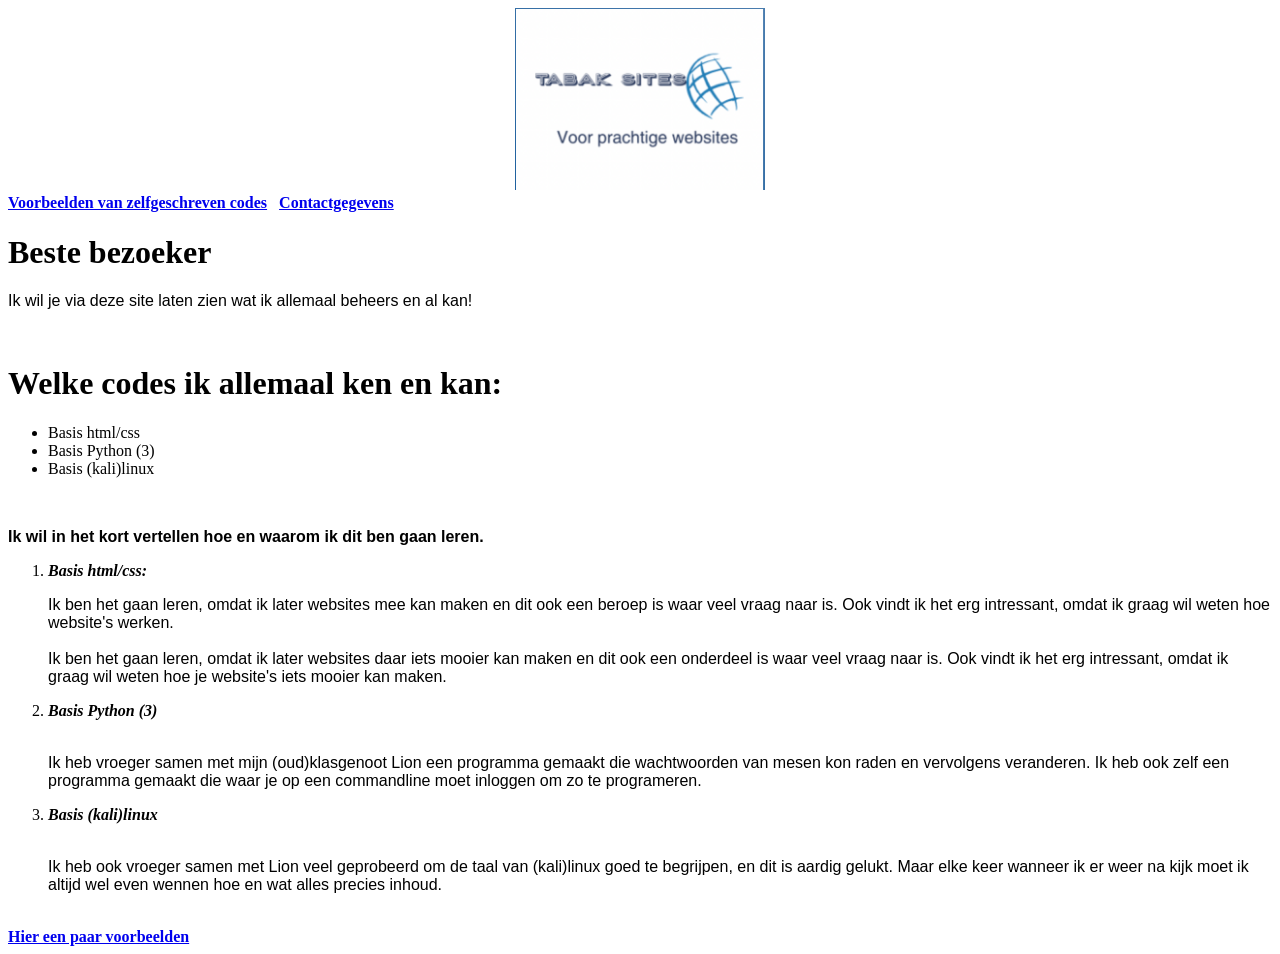
<file: html links/Index.html>
<!DOCTYPE html>
<html lang="nl">
  <body>
    <style>
      p {font-family: Arial, Helvetica, sans-serif;}
    </style>
    <title>Welkom op mijn website!</title>
    <center>
    <img
      src="Afbeeldingen/Logo Tabak sites.png" width="250px"
      alt="Sorry Deze afbeedling kan niet geladen worden! (Logo Tabak Sites)"
    />
    </center>
    <div id="Hyper buttons">
        <strong><a href="voorbeelden.html">Voorbeelden van zelfgeschreven codes</a></strong>
         &nbsp; 
         <strong><a href="Contact.html">Contactgegevens</a></strong>
    </div>
     <div id="Introductie">
      <head>
        <h1><strong>Beste bezoeker</strong></h1>
      </head>
      <p>
        Ik wil je via deze site laten zien wat ik allemaal beheers en al kan!</p>
      </p>
        </div>
    <br />
    <div id="My Skills">
      <h1><strong>Welke codes ik allemaal ken en kan:</strong></h1>
      <ul>
        <li>Basis html/css</li>
        <li>Basis Python (3)</li>
        <li>Basis (kali)linux</li>
      </ul>
      <br />
      <strong
        ><p>Ik wil in het kort vertellen hoe en waarom ik dit ben gaan leren.</p></strong
      >
      <ol>
        <li>
          <strong><em>Basis html/css:</em></strong>
          <br />
          <p>
            Ik ben het gaan leren, omdat ik later websites mee kan maken en dit
            ook een beroep is waar veel vraag naar is. Ook vindt ik het erg
            intressant, omdat ik graag wil weten hoe website's werken.
            <br />
            <br />
            Ik ben het gaan leren, omdat ik later websites daar iets mooier kan maken en dit ook een onderdeel is waar veel vraag naar is. Ook vindt ik het erg intressant, omdat ik graag wil weten hoe je website's iets mooier kan maken.
          </p>
        </li>
        <li><strong><em>Basis Python (3)</em></strong></li>
        <br />
        <p>Ik heb vroeger samen met mijn (oud)klasgenoot Lion een programma gemaakt die wachtwoorden van mesen kon raden en vervolgens veranderen. Ik heb ook zelf een programma gemaakt die waar je op een commandline moet inloggen om zo te programeren.</p>
        <li><strong><em>Basis (kali)linux</em></strong></li>
        <br />
        <p>Ik heb ook vroeger samen met Lion veel geprobeerd om de taal van (kali)linux goed te begrijpen, en dit is aardig gelukt. Maar elke keer wanneer ik er weer na kijk moet ik altijd wel even wennen hoe en wat alles precies inhoud.</p>
      </ol>
    </div>
    <br />

    <div id="voorbeelden">
        <strong><a href="voorbeelden.html">Hier een paar voorbeelden</a></strong>
    </div>
  </body>
</html>
</file>
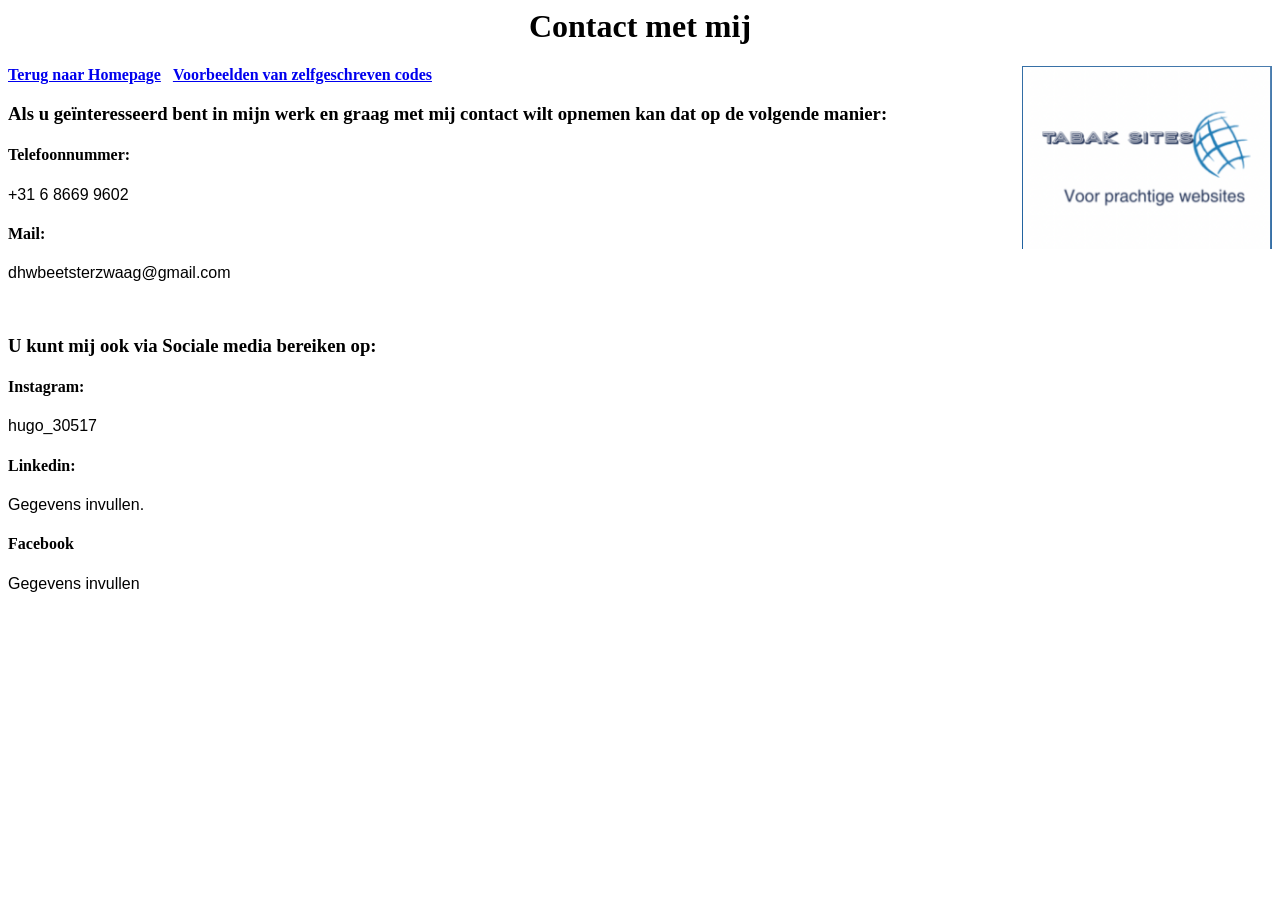
<file: html links/Contact.html>
<DOCTYPE html>
  <html>
    <body>
      <style>
        p {
          font-family: Arial, Helvetica, sans-serif;
        }
      </style>
      <title>Contact</title>
      <center><h1>Contact met mij</h1></center>
      <strong><a href="Homepage.html">Terug naar Homepage</a></strong>
      &nbsp;
      <strong
        ><a href="voorbeelden.html"
          >Voorbeelden van zelfgeschreven codes</a
        ></strong
      >
      <img
        src="Afbeeldingen/Logo Tabak sites.png"
        width="250px"
        align="right"
        alt="Logo Tabak sites"
      />
      <div id="Tekst">
        <h3>
          Als u geïnteresseerd bent in mijn werk en graag met mij contact wilt
          opnemen kan dat op de volgende manier:
        </h3>
      </div>
      <div id="Telefoon nummer">
        <h4>Telefoonnummer:</h4>
        <p>+31 6 8669 9602</p>
      </div>
      <div id="E-mail">
        <h4>Mail:</h4>
        <p>dhwbeetsterzwaag@gmail.com</p>
      </div>
      <br />
      <div id="Sociale media">
        <h3>U kunt mij ook via Sociale media bereiken op:</h3>
        <h4>Instagram:</h4>
        <p>hugo_30517</p>
        <h4>Linkedin:</h4>
        <p>Gegevens invullen.</p>
        <h4>Facebook</h4>
        <p>Gegevens invullen</p>
      </div>
    </body>
  </html></DOCTYPE
>
</file>
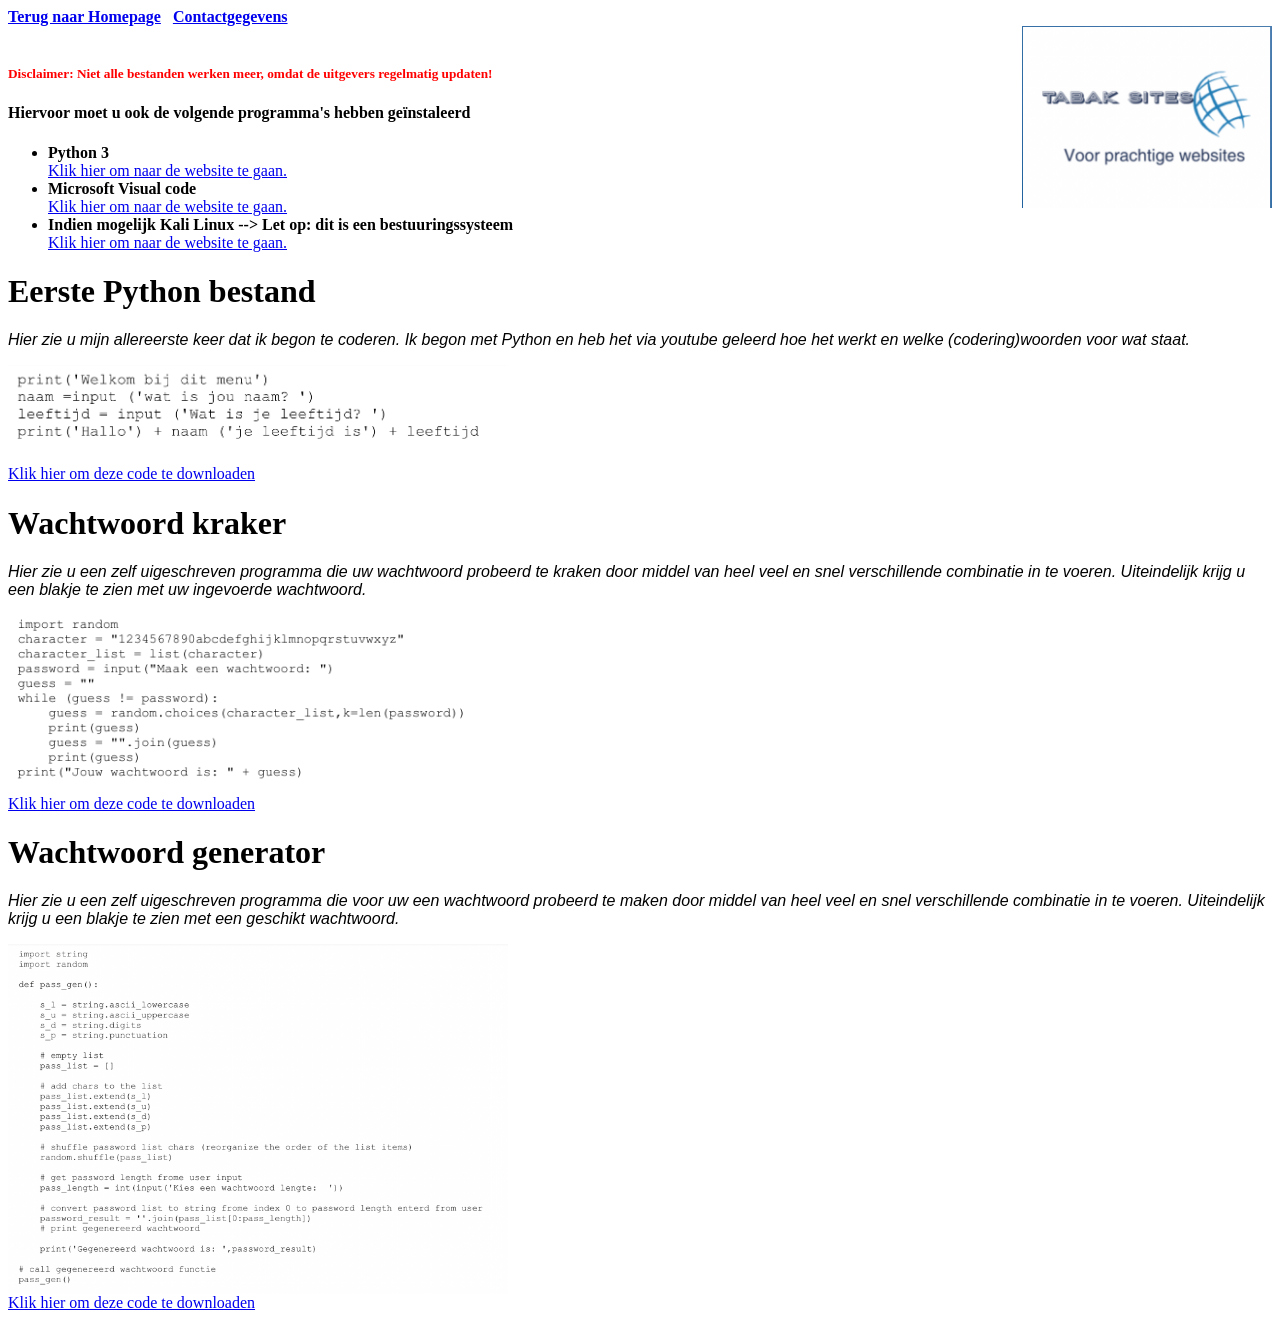
<file: html links/Voorbeelden.html>
<DOCTYPE html>
  <html lang="nl">
    <body>
      <style>
        p {font-family: Arial, Helvetica, sans-serif;}
      </style>
      <title>Voorbeelden</title>
      <div id="Knop Homepage">
        <strong><a href="Homepage.html">Terug naar Homepage</a></strong>
        &nbsp;
        <strong><a href="Contact.html">Contactgegevens</a></strong>
      </div>
      <div id="Teamadnl logo">
      <img src="Afbeeldingen/Logo Tabak sites.png" width="250px" align="right" alt="Logo Teamadnl">
      </div id="Teamadnl">
      <br />
      <div id="Eerste Python bestand">
        <strong
          ><font color="FF0000"><h5>
            Disclaimer: Niet alle bestanden werken meer, omdat de uitgevers regelmatig
            updaten!
          </h5></strong
        ></font>
        <h4>Hiervoor moet u ook de volgende programma's hebben geïnstaleerd</h4>
        <ul>
          <strong><li>Python 3</li></strong><a href="https://www.python.org/" target="_blank">Klik hier om naar de website te gaan.</a>
          <strong><li>Microsoft Visual code</li></strong><a href="https://code.visualstudio.com/" target="_blank">Klik hier om naar de website te gaan.</a>
          <strong><li>Indien mogelijk Kali Linux --> Let op: dit is een bestuuringssysteem</li></strong><a href="https://www.kali.org/" target="_blank">Klik hier om naar de website te gaan.</a>
        </ul>
        <h1>Eerste Python bestand</h1>
        <i
          ><p>
            Hier zie u mijn allereerste keer dat ik begon te coderen. Ik begon
            met Python en heb het via youtube geleerd hoe het werkt en welke
            (codering)woorden voor wat staat.
          </p></i
        >
        <img
          src="Afbeeldingen/Eerste Python bestandje.png"
          alt="Voorbeeld hoe je een wachtwoord kraker moet maken"
          width="500"
        />
        <br />
        <a href="programeer codes download/testje python.py">
          Klik hier om deze code te downloaden</a
        >
      </div>
      <div id="Wachtwoord kraker">
        <h1>Wachtwoord kraker</h1>
        <i
          ><p>
            Hier zie u een zelf uigeschreven programma die uw wachtwoord
            probeerd te kraken door middel van heel veel en snel verschillende
            combinatie in te voeren. Uiteindelijk krijg u een blakje te zien met
            uw ingevoerde wachtwoord.
          </p></i
        >
        <img
          src="Afbeeldingen/Wachtwoord kraker.png"
          alt="Voorbeeld hoe je een wachtwoord kraker moet maken"
          width="500"
        />
        <br />
        <a href="programeer codes download/brute force.py">
          Klik hier om deze code te downloaden</a
        >
      </div>
      <div id="Wachtwoord maker">
        <h1>Wachtwoord generator</h1>
        <i
          ><p>
            Hier zie u een zelf uigeschreven programma die voor uw een wachtwoord
            probeerd te maken door middel van heel veel en snel verschillende
            combinatie in te voeren. Uiteindelijk krijg u een blakje te zien met
            een geschikt wachtwoord.
          </p></i
        >
        <img
          src="Afbeeldingen/Wachtwoord maker.png"
          alt="Voorbeeld hoe je een wachtwoord maker moet maken"
          width="500"
        />
        <br />
        <a href="programeer codes download/wachtwoord generator.py">
          Klik hier om deze code te downloaden</a
        >
      </div>
    </body>
  </html>
</file>
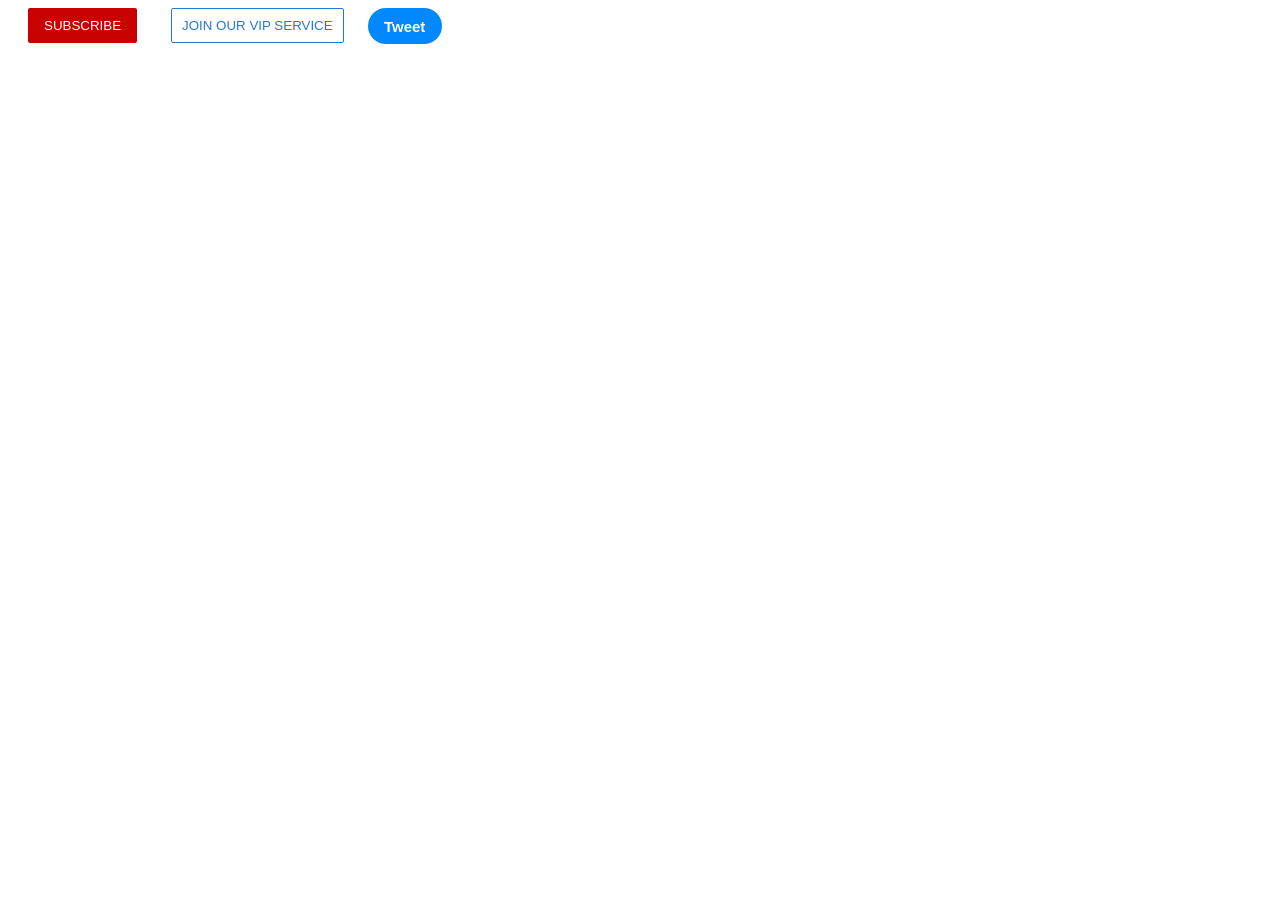
<file: Nieuwe dingen/Knoppen.html>
<DOCTYPE html>
  <html>
    <head>
      <title>Knoppen</title>
      <link rel="stylesheet" href="Knoppen.css" />
    </head>
    <body>
      <button class="subscribe-button">SUBSCRIBE</button>
      <button class="join-button">JOIN OUR VIP SERVICE</button>
      <button class="tweet-button">Tweet</button>
    </body>
  </html>
</DOCTYPE>
</file>
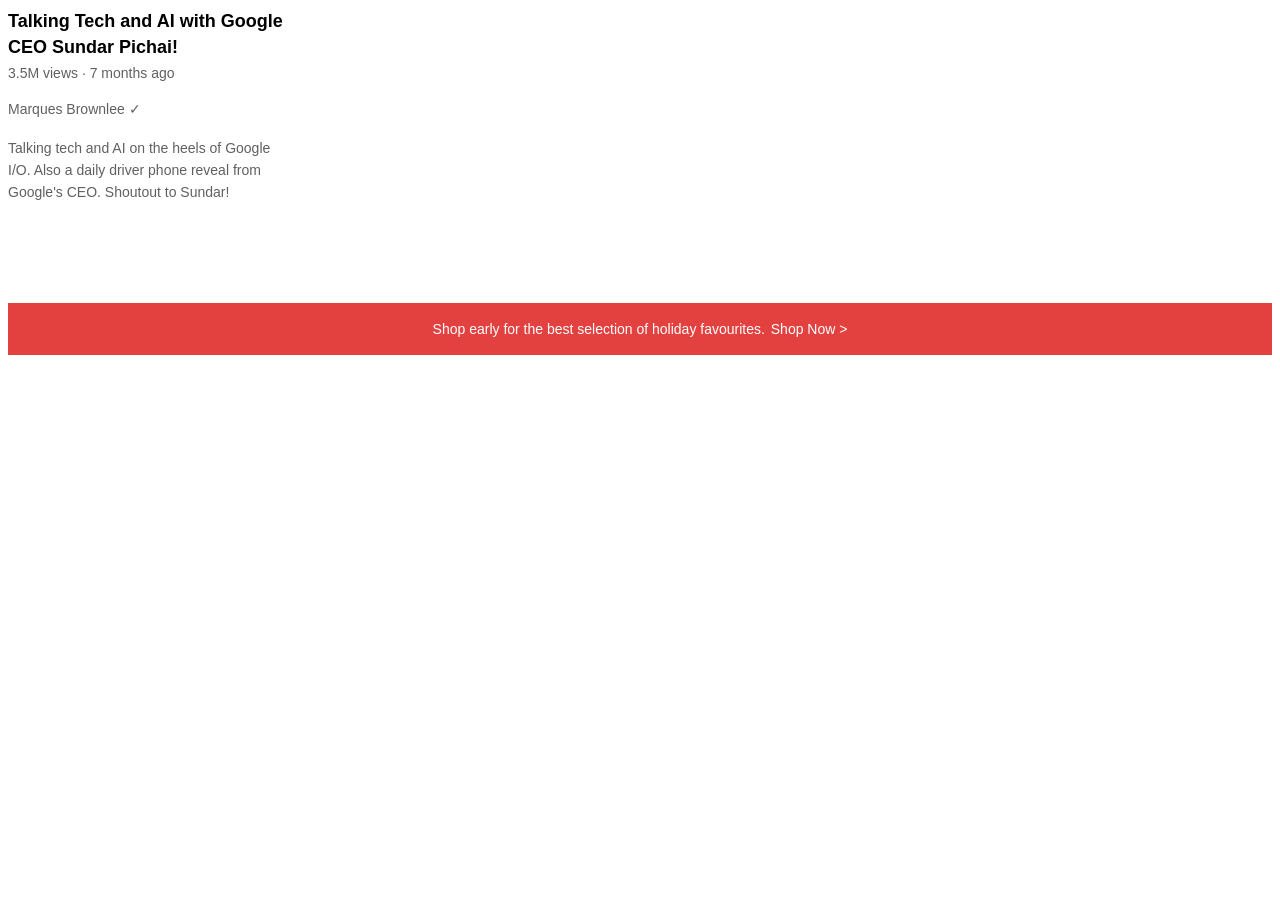
<file: Nieuwe dingen/text.html>
<DOCTYPE html>
  <html>
    <head>
      <title>Text Practice</title>
      <link rel="stylesheet" href="text.css" />
    </head>
    <body>
      <p class="video-title">
        Talking Tech and AI with Google CEO Sundar Pichai!
      </p>

      <p class="video-stats">3.5M views &#183; 7 months ago</p>

      <p class="video-author">Marques Brownlee &#10003;</p>

      <p class="video-discription">
        Talking tech and AI on the heels of Google I/O. Also a daily driver
        phone reveal from Google's CEO. Shoutout to Sundar!
      </p>

      <p class="Apple-text-shop-now">
        Shop early for the best selection of holiday favourites.
        <span class="Shop-now">Shop Now &#62;</span>
      </p>
    </body>
  </html>
</DOCTYPE>
</file>
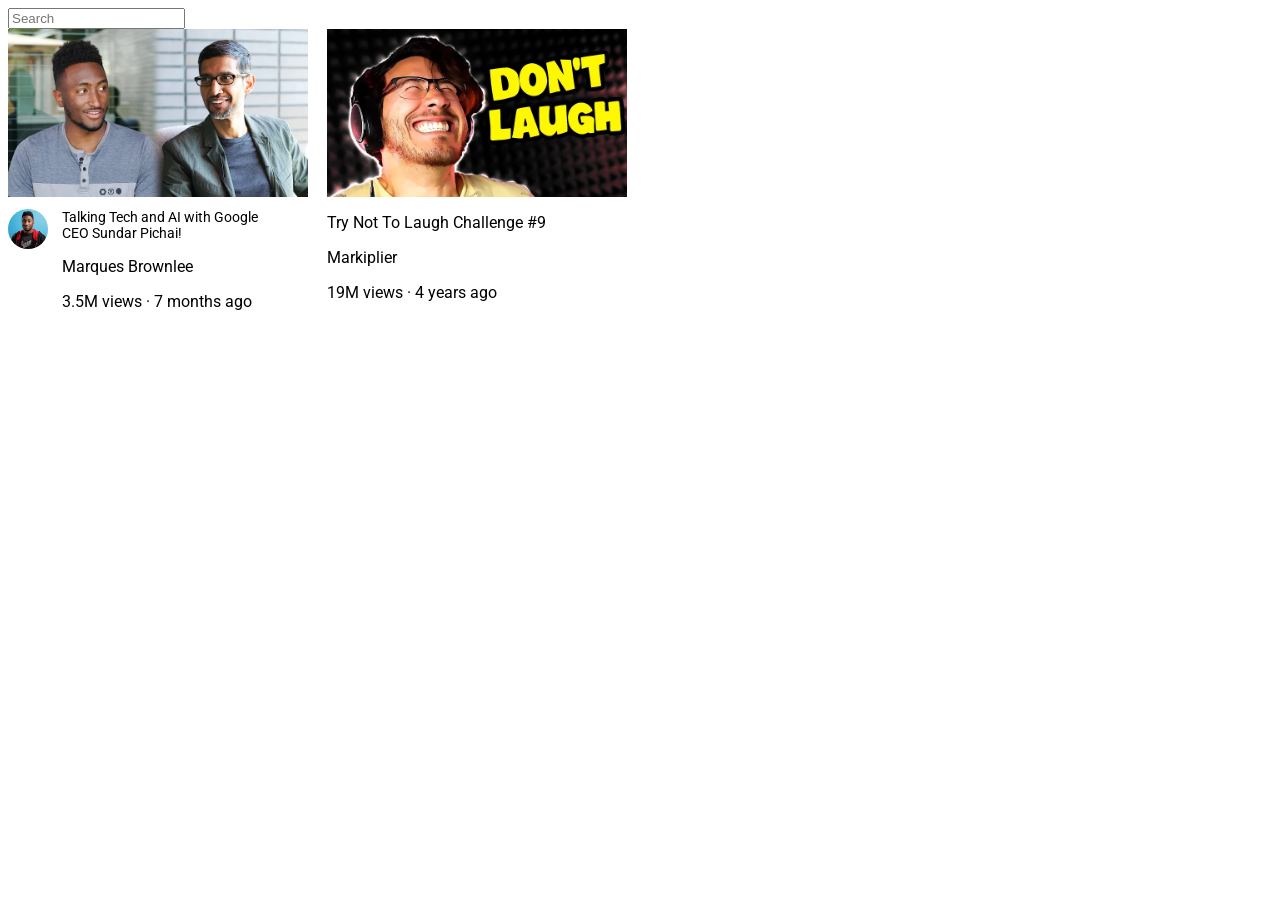
<file: Youtube Clone/Youtube.html>
<!DOCTYPE html>
<html lang="en">
  <head>
    <title>Youtube.com Clone</title>

    <link rel="preconnect" href="https://fonts.googleapis.com" />
    <link rel="preconnect" href="https://fonts.gstatic.com" crossorigin />
    <link
      href="https://fonts.googleapis.com/css2?family=Roboto:wght@400;500;700&display=swap"
      rel="stylesheet"
    />

    <style>
      p {
        font-family: Roboto, Arial;
      }
      .thumbnial {
        width: 300px;
        display: block;
      }

      .video-preview {
        width: 300px;
        display: inline-block;
        vertical-align: top;
        margin-right: 15px;
      }

      .search-bar {
        display: block;
      }

      .video-title {
        margin-top: 0;
        font-size: 14px;
      }

      .channel-picture {
        display: inline-block;
        width: 50px;
        vertical-align: top;
      }

      .video-info {
        display: inline-block;
        width: 200px;
      }

      .profile-picture {
        width: 40px;
        border-radius: 50px;
      }

      .thumbnail-row {
        margin-bottom: 12px;
      }
    </style>
  </head>
  <body>
    <input class="search-bar" type="text" placeholder="Search" />

    <div class="video-preview">
      <div class="thumbnail-row">
        <img
          class="thumbnial"
          src="Images/thumbnail-1.webp"
          alt="Logo Tabak Sites"
        />
      </div>
      <div>
        <div class="channel-picture">
          <img class="profile-picture" src="Images/channel-1.jpeg" alt="" />
        </div>
        <div class="video-info">
          <p class="video-title">
            Talking Tech and AI with Google CEO Sundar Pichai!
          </p>
          <p class="video-author">Marques Brownlee</p>
          <p class="video-stats">3.5M views &#183; 7 months ago</p>
        </div>
      </div>
    </div>

    <div class="video-preview">
      <div></div>
      <div></div>

      <img
        class="thumbnial"
        src="Images/thumbnail-2.webp"
        alt="Logo Tabak Sites"
      />

      <p>Try Not To Laugh Challenge #9</p>
      <p class="video-author">Markiplier</p>
      <p class="video-stats">19M views &#183; 4 years ago</p>
    </div>
  </body>
</html>
</file>
<file: Nieuwe dingen/Knoppen.css>
.subscribe-button {
    background-color: rgb(200, 0, 0);
    color: white;
    border: none;
    border-radius: 2px;
    cursor: pointer;
    margin-right: 30px;
    margin-left: 20px;
    padding-top: 10px;
    padding-bottom: 10px;
    padding-left: 16px;
    padding-right: 16px;
    transition: opacity 0.25s;
    vertical-align: top;
  }

  .subscribe-button:hover {
    opacity: 0.8;
  }

  .subscribe-button:active {
    opacity: 0.5;
  }

  .join-button {
    background-color: white;
    border-color: rgb(41, 118, 211);
    border-style: solid;
    border-width: 1px;
    color: rgb(41, 118, 211);
    border-radius: 2px;
    cursor: pointer;
    padding-left: 10px;
    padding-right: 10px;
    padding-top: 9px;
    padding-bottom: 9px;
    margin-right: 20px;
    transition: background-color 1s, color 1s;
  }

  .join-button:hover {
    background-color: rgb(41, 118, 211);
    color: white;
  }

  .join-button:active {
    opacity: 0.7;
  }

  .tweet-button {
    background-color: rgb(0, 136, 255);
    color: white;
    border: none;
    height: 36px;
    width: 74;
    border-radius: 18px;
    font-weight: bold;
    font-size: 15px;
    cursor: pointer;
    transition: box-shadow 0.25s;
    vertical-align: top;
  }

  .tweet-button:hover {
    box-shadow: 5px 5px 10px rgba(0, 0, 0, 0.15);
  }
</file>
<file: Nieuwe dingen/text.css>
p {
    font-family: Arial, Helvetica, sans-serif;
    margin-top: 0;
    margin-bottom: 0;
  }
  .video-title {
    font-family: Arial, Helvetica, sans-serif;
    font-weight: bold;
    font-size: 18px;
    width: 280px;
    line-height: 26px;
    margin-bottom: 5;
  }

  .video-stats {
    font-family: Arial, Helvetica, sans-serif;
    font-size: 14px;
    color: rgb(96, 96, 96);
    margin-top: 0;
    margin-bottom: 20px;
  }

  .video-author {
    font-family: Arial, Helvetica, sans-serif;
    font-size: 14px;
    color: rgb(96, 96, 96);
    margin-top: 0;
    margin-bottom: 20px;
  }

  .video-discription {
    font-family: Arial, Helvetica, sans-serif;
    font-size: 14px;
    color: rgb(96, 96, 96);
    width: 280px;
    line-height: 22px;
    margin-top: 0;
    margin-bottom: 100px;
  }

  .Apple-text-shop-now {
    margin-bottom: 50px;
    font-size: 14px;
    background-color: rgb(227, 65, 64);
    color: white;
    text-align: center;
    padding-top: 18px;
    padding-bottom: 18px;
  }

  .Shop-now {
    margin-left: 2px;
  }

  .Shop-now:hover {
    text-decoration: underline;
  }
</file>
